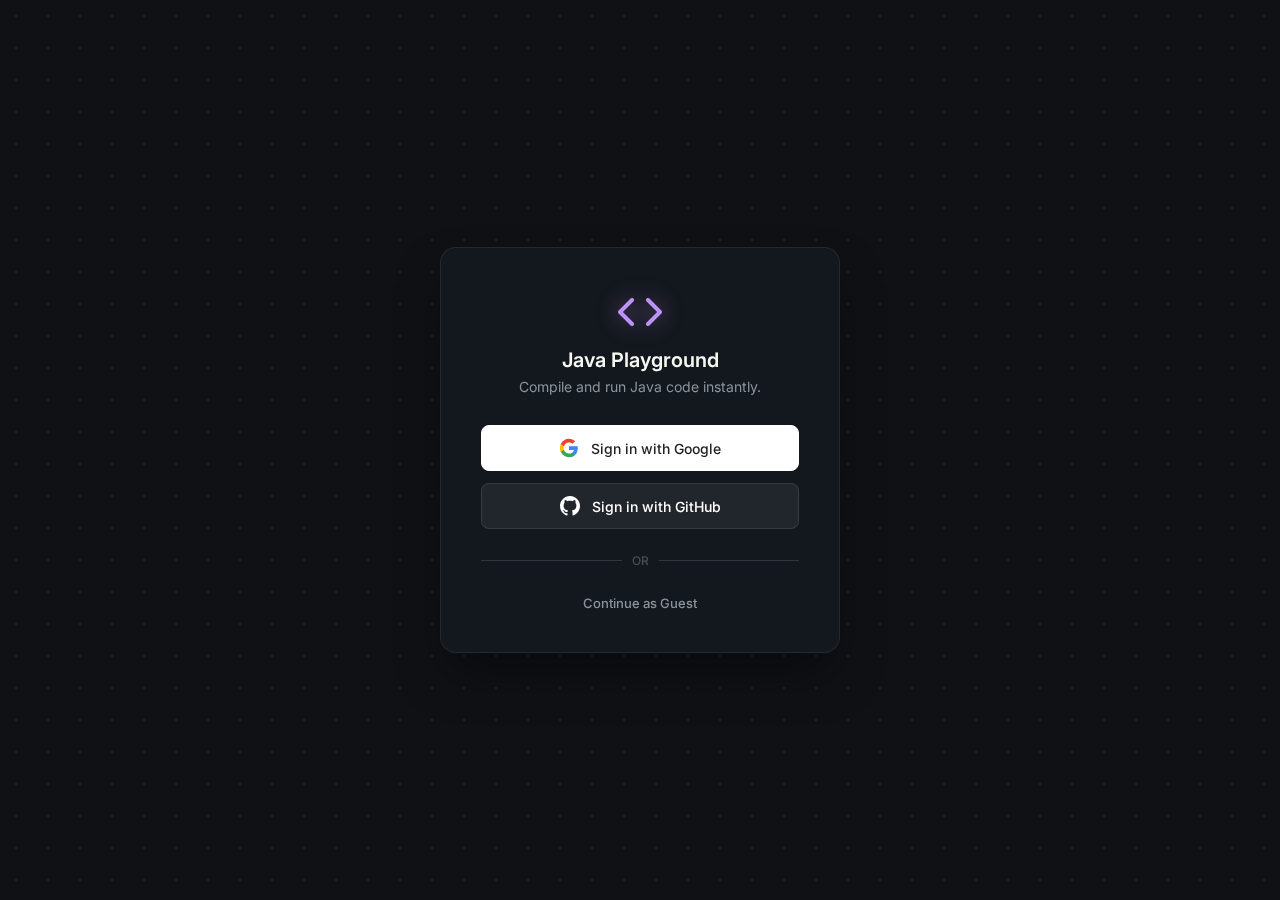
<file: src/main/resources/static/login.html>
<!DOCTYPE html>
<html lang="en">
<head>
    <meta charset="UTF-8">
    <meta name="viewport" content="width=device-width, initial-scale=1.0">
    <title>Login | Java Playground</title>
    <link href="https://fonts.googleapis.com/css2?family=Inter:wght@400;500;600&display=swap" rel="stylesheet">
    <link rel="icon" type="image/svg+xml" href="/img/favicon.svg">
    
    <style>
        * {
            margin: 0;
            padding: 0;
            box-sizing: border-box;
            font-family: 'Inter', sans-serif;
        }

        body {
            background-color: #0f1115;
            background-image: radial-gradient(#21262d 1px, transparent 1px);
            background-size: 32px 32px;
            height: 100vh;
            display: flex;
            align-items: center;
            justify-content: center;
            color: #e6eef8;
        }

        .login-card {
            background: rgba(22, 27, 34, 0.7);
            backdrop-filter: blur(10px);
            -webkit-backdrop-filter: blur(10px);
            border: 1px solid rgba(255, 255, 255, 0.08);
            padding: 40px;
            border-radius: 16px;
            width: 100%;
            max-width: 400px;
            text-align: center;
            box-shadow: 0 25px 50px -12px rgba(0, 0, 0, 0.5);
        }

        .logo-area {
            display: flex;
            flex-direction: column;
            align-items: center;
            margin-bottom: 30px;
        }

        /* --- LOGO WITH GLOW EFFECT --- */
        .logo-icon {
            width: 48px;
            height: 48px;
            margin-bottom: 12px;
            stroke: #bd93f9;
            /* The Glow */
            filter: drop-shadow(0 0 10px rgba(189, 147, 249, 0.6)); 
            transition: all 0.3s ease;
        }
        
        /* Brighter glow on hover */
        .logo-area:hover .logo-icon {
            filter: drop-shadow(0 0 16px rgba(189, 147, 249, 0.9));
            transform: scale(1.05);
        }

        .app-name {
            font-size: 20px;
            font-weight: 600;
            color: #f8f8f2;
        }

        .subtitle {
            margin-top: 6px;
            font-size: 14px;
            color: #8b949e;
        }

        .social-btn {
            display: flex;
            align-items: center;
            justify-content: center;
            width: 100%;
            padding: 12px;
            margin-bottom: 12px;
            border-radius: 8px;
            border: 1px solid transparent;
            font-size: 14px;
            font-weight: 500;
            cursor: pointer;
            text-decoration: none;
            transition: all 0.2s ease;
            gap: 12px;
        }

        .social-btn svg {
            width: 20px;
            height: 20px;
        }

        .btn-google {
            background-color: #ffffff;
            color: #1f1f1f;
            border: 1px solid #ffffff;
        }
        .btn-google:hover {
            background-color: #f2f2f2;
        }

        .btn-github {
            background-color: #21262d;
            color: #ffffff;
            border: 1px solid rgba(255, 255, 255, 0.1);
        }
        .btn-github:hover {
            background-color: #30363d;
            border-color: #8b949e;
        }

        .divider {
            display: flex;
            align-items: center;
            margin: 24px 0;
            color: #484f58;
            font-size: 12px;
            font-weight: 500;
        }
        .divider::before, .divider::after {
            content: "";
            flex: 1;
            height: 1px;
            background: #30363d;
        }
        .divider span {
            padding: 0 10px;
        }

        .guest-link {
            color: #8b949e;
            font-size: 13px;
            text-decoration: none;
            font-weight: 500;
            transition: color 0.2s;
        }
        .guest-link:hover {
            color: #58a6ff;
            text-decoration: underline;
        }
    </style>
</head>
<body>

    <div class="login-card">
        <div class="logo-area">
            <svg class="logo-icon" xmlns="http://www.w3.org/2000/svg" viewBox="0 0 24 24" fill="none" stroke="currentColor" stroke-width="2" stroke-linecap="round" stroke-linejoin="round">
                <polyline points="16 18 22 12 16 6"></polyline>
                <polyline points="8 6 2 12 8 18"></polyline>
            </svg>
            <h1 class="app-name">Java Playground</h1>
            <p class="subtitle">Compile and run Java code instantly.</p>
        </div>

        <a href="/oauth2/authorization/google" class="social-btn btn-google">
            <svg viewBox="0 0 24 24" xmlns="http://www.w3.org/2000/svg">
                <path d="M22.56 12.25c0-.78-.07-1.53-.2-2.25H12v4.26h5.92c-.26 1.37-1.04 2.53-2.21 3.31v2.77h3.57c2.08-1.92 3.28-4.74 3.28-8.09z" fill="#4285F4"/>
                <path d="M12 23c2.97 0 5.46-.98 7.28-2.66l-3.57-2.77c-.98.66-2.23 1.06-3.71 1.06-2.86 0-5.29-1.93-6.16-4.53H2.18v2.84C3.99 20.53 7.7 23 12 23z" fill="#34A853"/>
                <path d="M5.84 14.09c-.22-.66-.35-1.36-.35-2.09s.13-1.43.35-2.09V7.07H2.18C1.43 8.55 1 10.22 1 12s.43 3.45 1.18 4.93l2.85-2.22.81-.62z" fill="#FBBC05"/>
                <path d="M12 5.38c1.62 0 3.06.56 4.21 1.64l3.15-3.15C17.45 2.09 14.97 1 12 1 7.7 1 3.99 3.47 2.18 7.07l3.66 2.84c.87-2.6 3.3-4.53 6.16-4.53z" fill="#EA4335"/>
            </svg>
            Sign in with Google
        </a>

        <a href="/oauth2/authorization/github" class="social-btn btn-github">
            <svg viewBox="0 0 24 24" fill="currentColor">
                <path d="M12 0c-6.626 0-12 5.373-12 12 0 5.302 3.438 9.8 8.207 11.387.599.111.793-.261.793-.577v-2.234c-3.338.726-4.033-1.416-4.033-1.416-.546-1.387-1.333-1.756-1.333-1.756-1.089-.745.083-.729.083-.729 1.205.084 1.839 1.237 1.839 1.237 1.07 1.834 2.807 1.304 3.492.997.107-.775.418-1.305.762-1.604-2.665-.305-5.467-1.334-5.467-5.931 0-1.311.469-2.381 1.236-3.221-.124-.303-.535-1.524.117-3.176 0 0 1.008-.322 3.301 1.23.957-.266 1.983-.399 3.003-.404 1.02.005 2.047.138 3.006.404 2.291-1.552 3.297-1.23 3.297-1.23.653 1.653.242 2.874.118 3.176.77.84 1.235 1.911 1.235 3.221 0 4.609-2.807 5.624-5.479 5.921.43.372.823 1.102.823 2.222v3.293c0 .319.192.694.801.576 4.765-1.589 8.199-6.086 8.199-11.386 0-6.627-5.373-12-12-12z"/>
            </svg>
            Sign in with GitHub
        </a>

        <div class="divider">
            <span>OR</span>
        </div>

        <a href="/" class="guest-link">Continue as Guest</a>
        
    </div>

</body>
</html>
</file>
